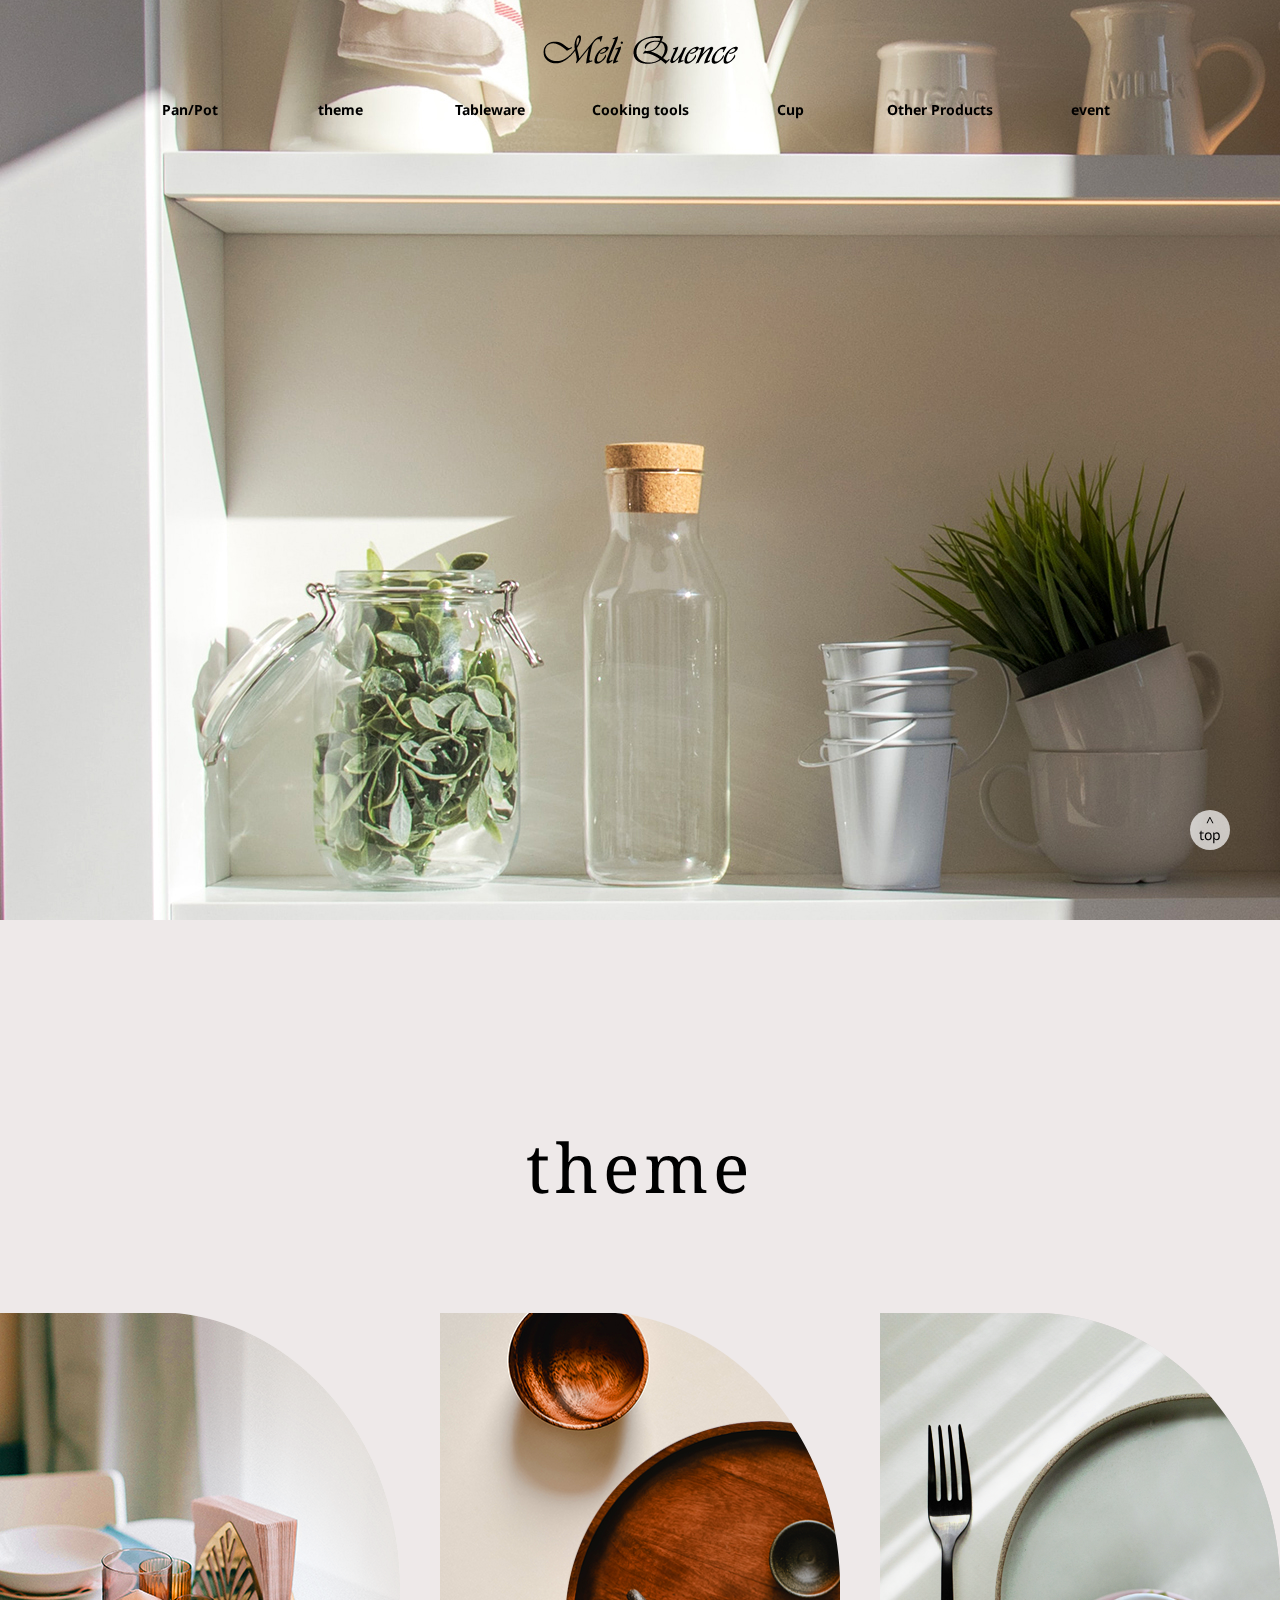
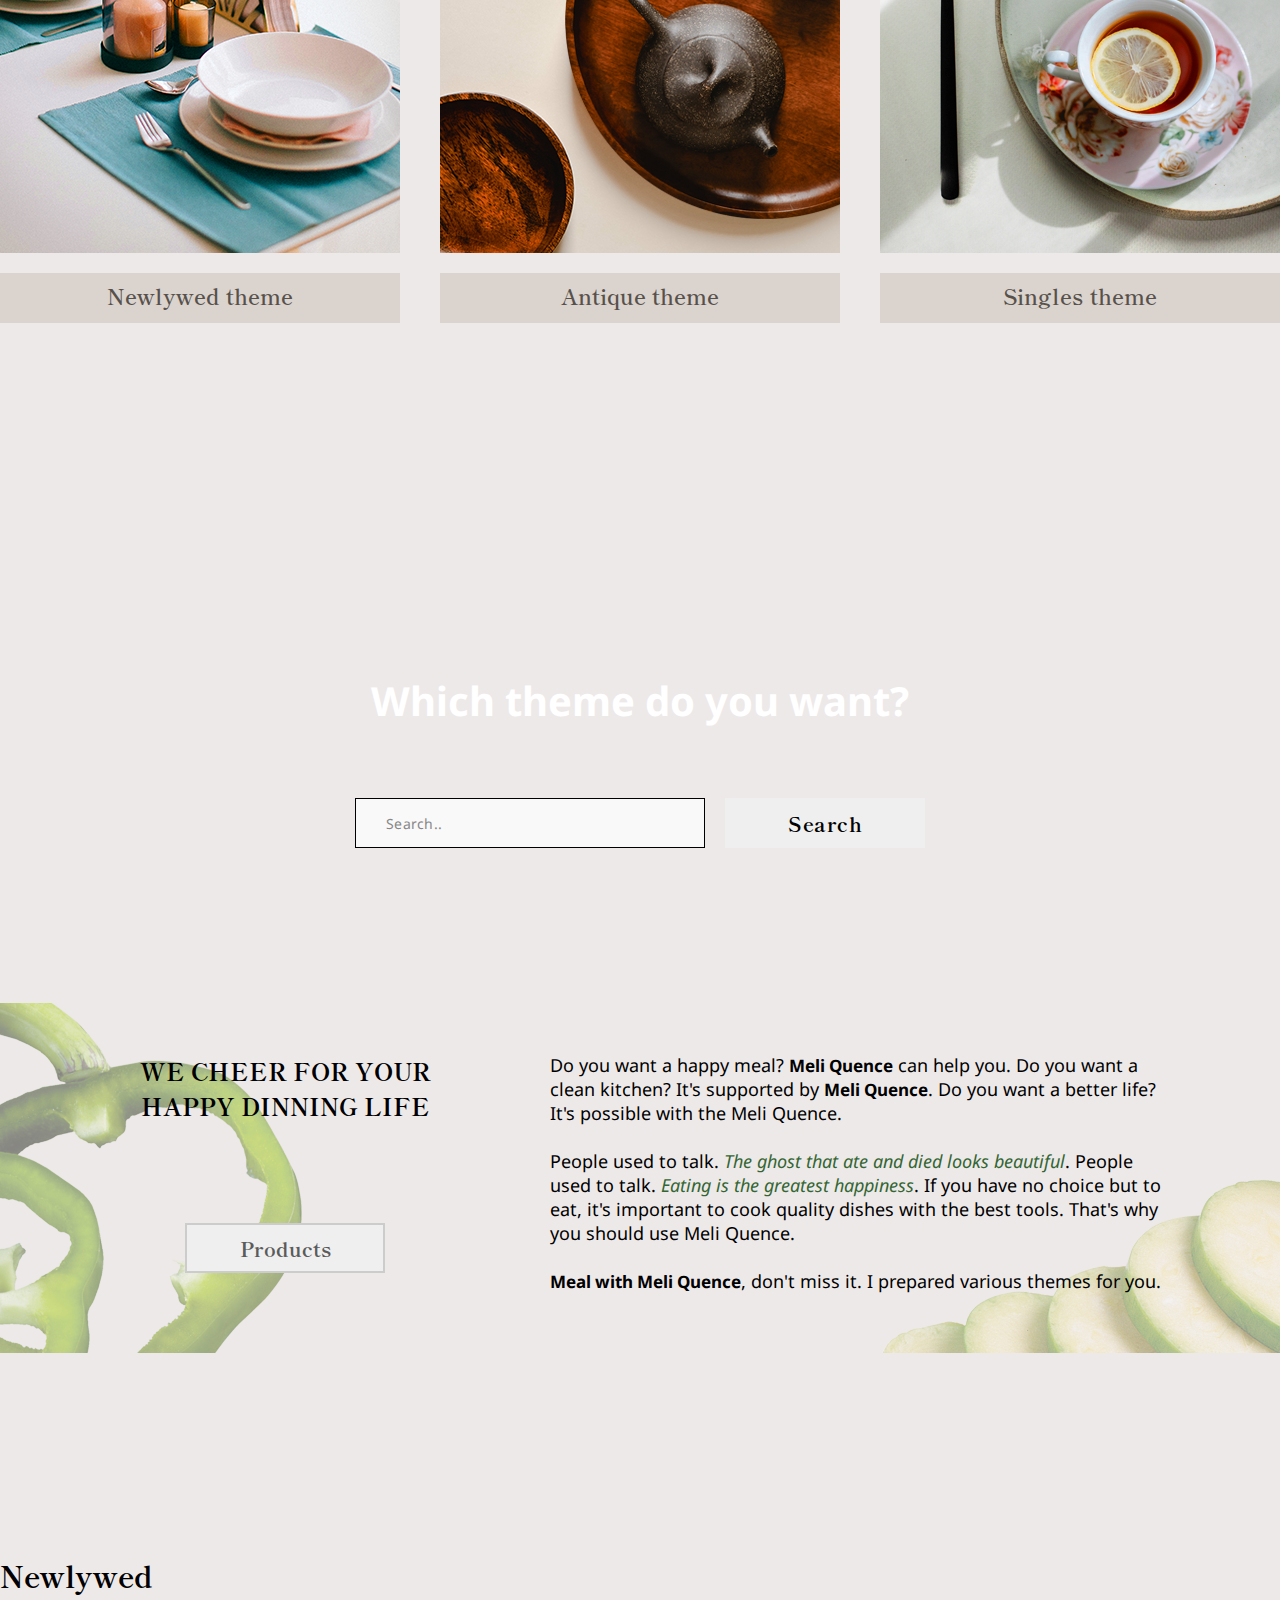
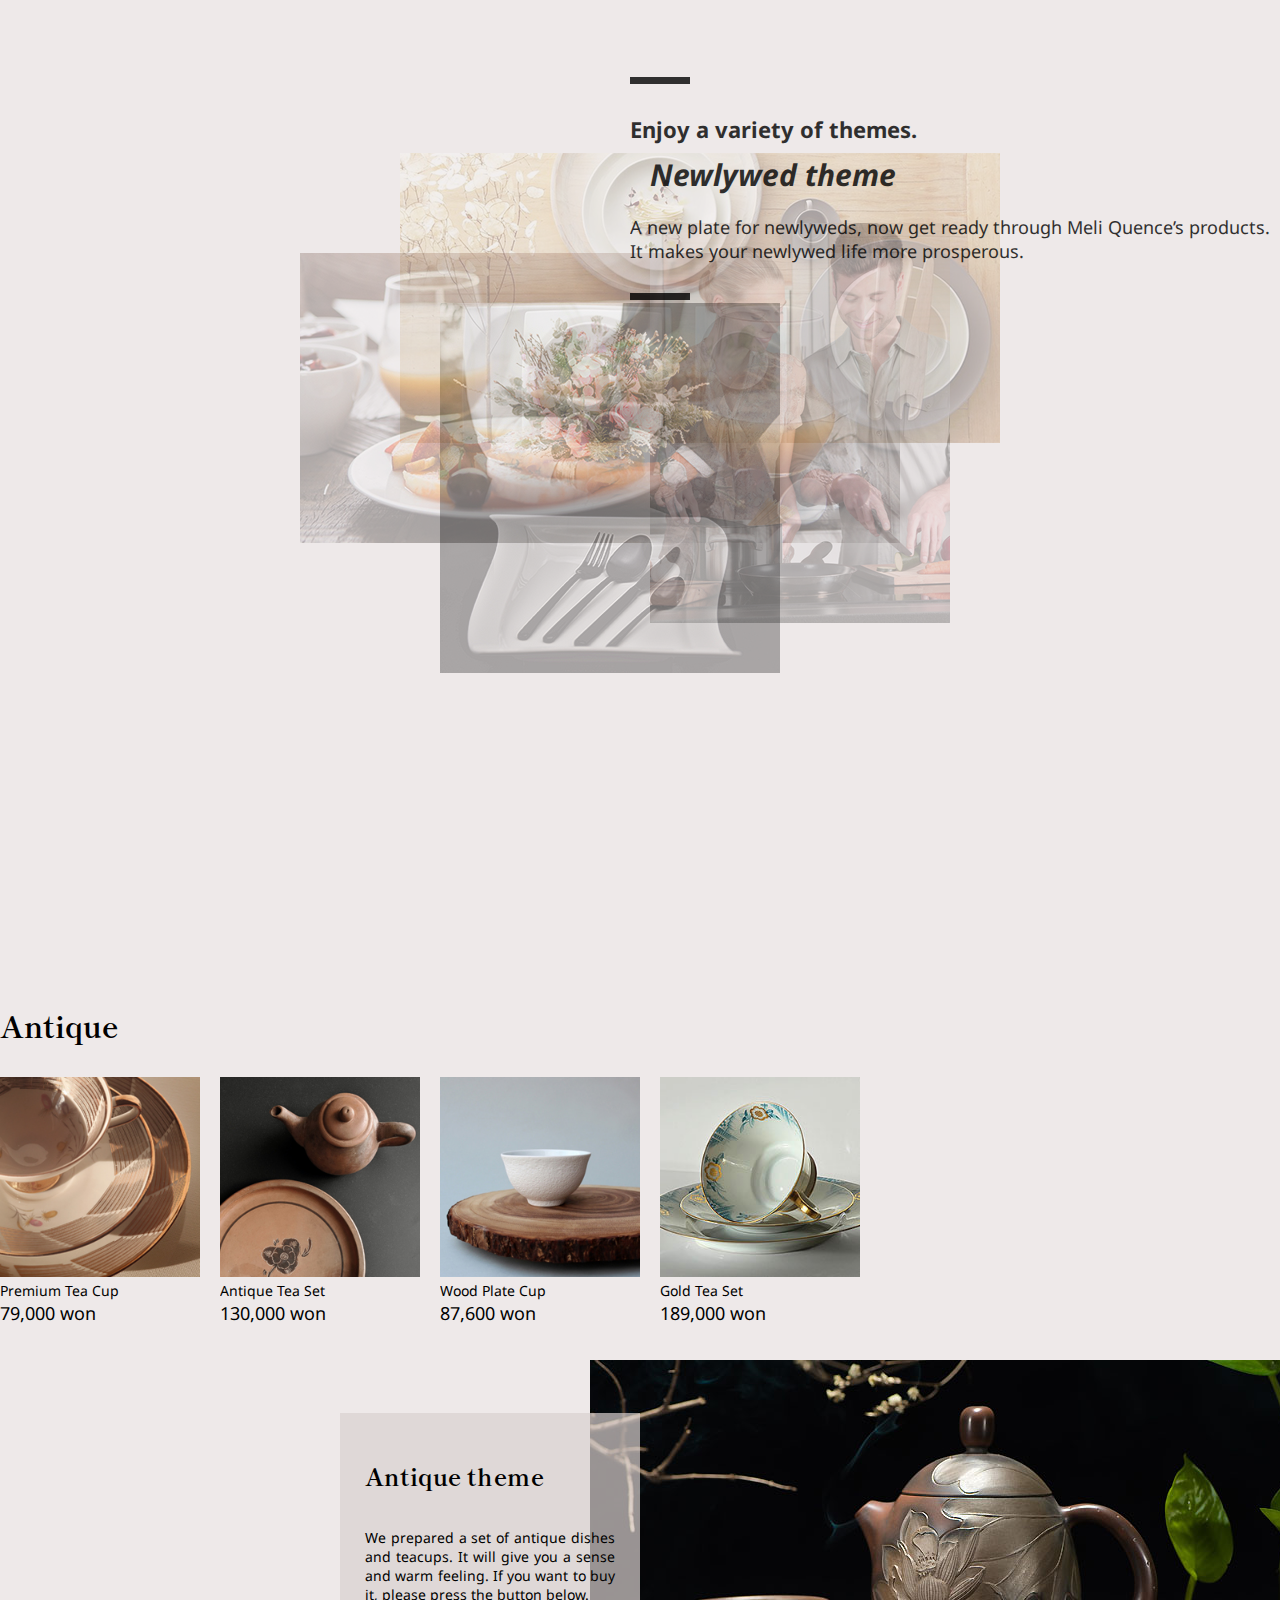
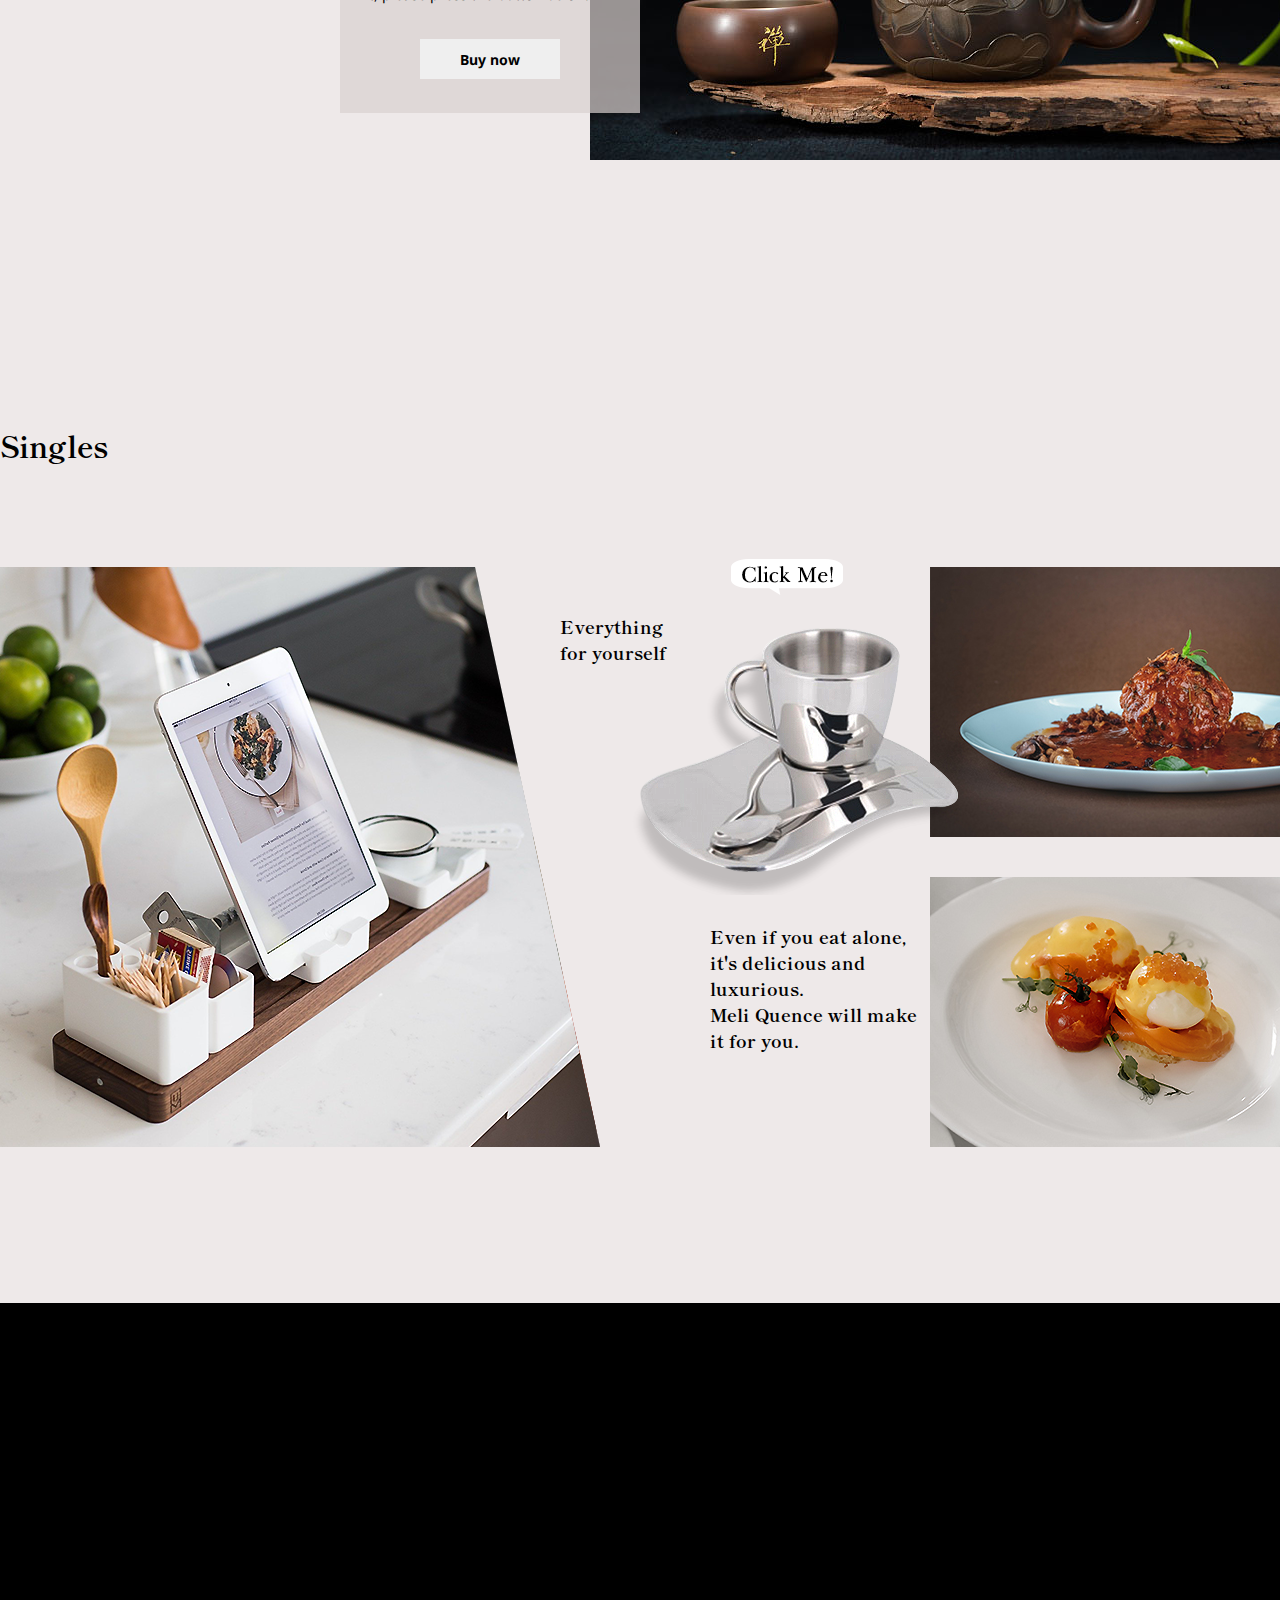
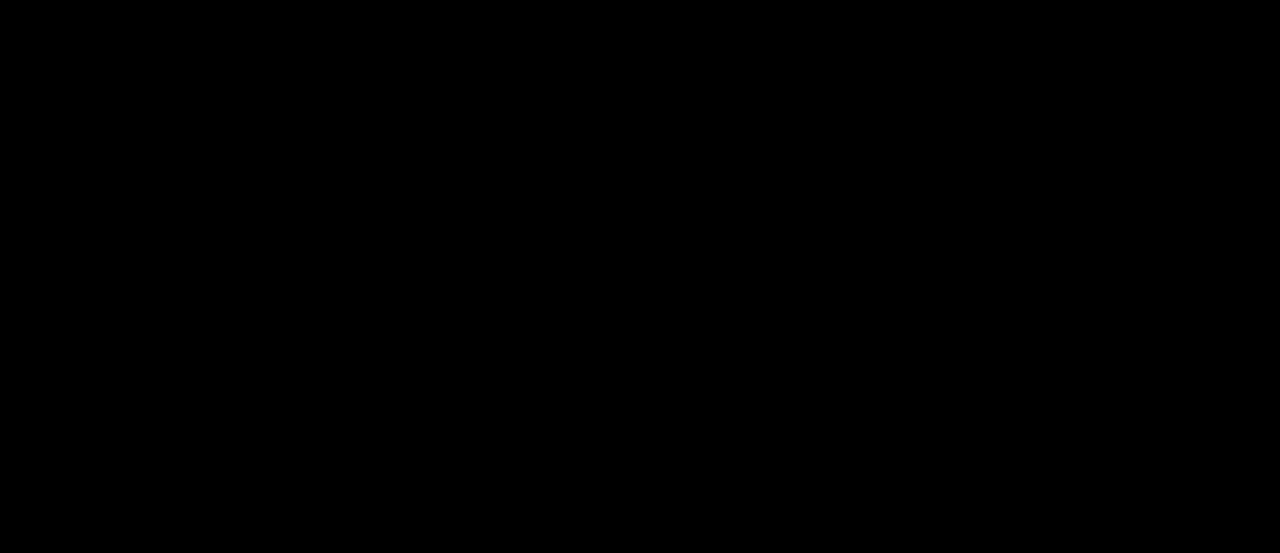
<file: project/meliquence/index.html>
<!DOCTYPE HTML>
<html lang="en">
<head>
	<title> Meli Quence </title>
	<meta charset="UTF-8">
	<!-- 파비콘 -->
	<link rel="shortcut icon" href="favicon/t_icon.ico">

	<!-- 폰트 / Noto Sans / font-family: 'Noto Sans', sans-serif; -->
	<link rel="preconnect" href="https://fonts.gstatic.com">
	<link href="https://fonts.googleapis.com/css2?family=Noto+Sans&display=swap" rel="stylesheet">

	<!-- 폰트 / Noto Serif / font-family: 'Noto Serif', serif; -->
	<link rel="preconnect" href="https://fonts.gstatic.com">
	<link href="https://fonts.googleapis.com/css2?family=Noto+Serif&display=swap" rel="stylesheet">

	<!-- 폰트 / Shippori Mincho / font-family: 'Shippori Mincho', serif; -->
	<link rel="preconnect" href="https://fonts.gstatic.com">
	<link href="https://fonts.googleapis.com/css2?family=Shippori+Mincho&display=swap" rel="stylesheet">

	<!-- 스크립트 -->
	<script type="text/javascript" src="https://code.jquery.com/jquery-3.5.1.min.js"></script>
	<script src="js/prefixfree.min.js"></script>
	<script src="js/common.js"></script>
	<script src="js/index.js"></script>

	<!-- 외부스타일 -->
	<link href="css/common.css" rel="stylesheet">
	<link href="css/index.css" rel="stylesheet">
</head>

<body>
	<div id="wrap">
		<header>
			<h1 class="logo">
				<a href="index.html"><img src="images/logo_black.png" class="logo_black" alt="Meli Quence"></a>
				<a href="index.html"><img src="images/logo_white.png" class="logo_white" alt="Meli Quence"></a>
			</h1>

			<div class="menubarwrap">
				<ul class="menubar">
					<li>
						<a href="panpot.html">Pan/Pot</a>
						<ul class="menu">
							<li><a href="#">Flying Pan</a></li>
							<li><a href="#">Pot</a></li>
						</ul>
					</li>

					<li><a href="#">theme</a>

						<ul class="menu">
							<li><a href="#">Newly Wed</a></li>
							<li><a href="#">Antique</a></li>
							<li><a href="#">Singles</a></li>
						</ul>

					</li>

					<li><a href="#">Tableware</a>

						<ul class="menu">
							<li><a href="#">Plate</a></li>
							<li><a href="#">Bowl</a></li>
							<li><a href="#">Cutlery</a></li>
						</ul>
					</li>

					<li><a href="#">Cooking tools</a>

						<ul class="menu">
							<li><a href="#">Choping board</a></li>
							<li><a href="#">Knife</a></li>
							<li><a href="#">Kitchen tools</a></li>

						</ul>
					</li>

					<li><a href="#">Cup</a>

						<ul class="menu">
							<li><a href="#">wine glass</a></li>
							<li><a href="#">glass cup</a></li>
							<li><a href="#">tea cup</a></li>
							<li><a href="#">mug cup</a></li>
						</ul>
					</li>

					<li><a href="#">Other Products</a>

						<ul class="menu">
							<li><a href="#">Machines</a></li>
							<li><a href="#">Cruet</a></li>
							<li><a href="#">Tool Box</a></li>
						</ul>
					</li>

					<li class="menu"><a href="#">event</a></li>
				</ul> <!-- .menubar 끝 -->
			</div> <!-- .menubarwrap 끝 -->
		</header>


		<div class="mainbanner">
			<img src="images/index_mainbanner.jpg" alt="">
		</div>

		<!----------------------------------------- 본문 ----------------------------------------->

		<h2>theme</h2>
		<section id="section1">
			<div class="inner">
				<ul class="themelist">
					<li>
						<div class="imgbox">
							<img src="images/index_img01.png" alt="">
							<img src="images/index_bgblack.png" alt="">
							<h3>Couple Plates</h3>
							<p>Have a ecstatic honeymoon<br>ecstaticwith this plate.</p>
							<div class="w_line"></div>
							<div class="h_line"></div>
						</div>
						<a class="imgtitle" href="#">Newlywed theme</a>
					</li>
					<li>
						<div class="imgbox">
							<img src="images/index_img02.png" alt="">
							<img src="images/index_bgblack.png" alt="">
							<h3>Antique Tea set</h3>
							<p>Try traveling to the past<br>through a tea set.</p>
							<div class="w_line"></div>
							<div class="h_line"></div>
						</div>
						<a class="imgtitle" href="#">Antique theme</a>
					</li>
					<li>
						<div class="imgbox">
							<img src="images/index_img03.png" alt="">
							<img src="images/index_bgblack.png" alt="">
							<h3>Single Sets</h3>
							<p>Enjoy a perfect meal alone.<br>You'll be happier.</p>
							<div class="w_line"></div>
							<div class="h_line"></div>
						</div>
						<a class="imgtitle" href="#">Singles theme</a>
					</li>
				</ul>
			</div> <!-- section1 inner 종료 -->
		</section> <!-- section1 종료 -->


		<section id="section2">
			<div class="inner">
				<div class="midbanner">
					<h3>Which theme do you want?</h3>
					<div>
						<input type="search" placeholder="Search..">
						<button>Search</button>
					</div>
				</div>
				<div class="patternbanner">
					<div class="textbox">
						<div class="buttonbox">
							<h3>WE CHEER FOR YOUR HAPPY DINNING LIFE</h3>
							<button>Products</button>
						</div>
						<p>
							Do you want a happy meal? <b>Meli Quence</b> can help you. Do you want a clean kitchen? It's
							supported by <b>Meli Quence</b>. Do you want a better life? It's possible with the Meli
							Quence. <br><br>
							People used to talk. <em>The ghost that ate and died looks beautiful</em>. People
							used to talk. <em>Eating is the greatest happiness</em>. If you have no choice but
							to eat, it's important to cook quality dishes with the best tools. That's why
							you should use Meli Quence. <br><br>
							<b>Meal with Meli Quence</b>, don't miss it. I prepared various themes for you.
						</p>
					</div>
				</div>
			</div> <!-- section2 inner 종료 -->
		</section> <!-- section2 종료 -->


		<section id="section3">
			<div class="inner">
				<h3>Newlywed</h3>
				<img src="images/index_img1.jpg" alt="">
				<img src="images/index_img2.jpg" alt="">
				<img src="images/index_img3.jpg" alt="">
				<img src="images/index_img4.jpg" alt="">
				<div class="textbox">
					<h3>
						Enjoy a variety of themes.
						<em>Newlywed theme</em>
					</h3>
					<p>
						A new plate for newlyweds, now get ready through Meli Quence’s products. It makes your newlywed
						life more prosperous.
					</p>
				</div>
			</div> <!-- section3 inner 종료 -->
		</section> <!-- section3 종료 -->


		<section id="section4">
			<div class="inner">
				<h3>Antique</h3>
				<ul class="imglist">
					<li>
						<div class="imgbox">
							<img src="images/index_img5.jpg" alt="">
							<em>show more</em>
						</div>
						<p><span>Premium Tea Cup</span><br>79,000 won</p>
					</li>

					<li>
						<div class="imgbox">
							<img src="images/index_img6.jpg" alt="">
							<em>show more</em>
						</div>
						<p><span>Antique Tea Set</span><br>130,000 won</p>
					</li>

					<li>
						<div class="imgbox">
							<img src="images/index_img7.jpg" alt="">
							<em>show more</em>
						</div>
							<p><span>Wood Plate Cup</span><br>87,600 won</p>
					</li>

					<li>
						<div class="imgbox">
							<img src="images/index_img8.jpg" alt="">
							<em>show more</em>
						</div>
						<p><span>Gold Tea Set</span><br>189,000 won</p>
					</li>
				</ul>

				<div class="textbox">
					<h3>Antique theme</h3>
					<p>We prepared a set of antique dishes and teacups. It will give you a sense and warm feeling. If
						you want to buy it, please press the button below.</p>
					<button>Buy now</button>
				</div>

				<div class="imgbanner">
					<img src="images/index_img9_1.jpg" alt="">
					<img src="images/index_img9_2.jpg" alt="">
					<img src="images/index_img9_3.jpg" alt="">
					<img src="images/index_img9_4.jpg" alt="">
					<img src="images/index_img9.jpg" alt="" class="on">
				</div>
			</div> <!-- section4 inner 종료 -->
		</section> <!-- section4 종료 -->


		<section id="section5">
			<div class="inner">
				<h3>Singles</h3>
				<div class="imgbox1">
					<img src="images/index_img04_1.png" alt="">
					<img src="images/index_img04_2.png" alt="">
					<img src="images/index_img04_3.png" alt="">
				</div>

				<div class="imgbox2">
					<img src="images/index_img10_1.jpg" alt="">
					<img src="images/index_img10_2.jpg" alt="">
					<img src="images/index_img10_3.jpg" alt="">
				</div>

				<div class="imgbox3">
					<img src="images/index_img11_1.jpg" alt="">
					<img src="images/index_img11_2.jpg" alt="">
					<img src="images/index_img11_3.jpg" alt="">
				</div>

				<img class="clickme" src="images/clickme.png" alt="">
				<div class="imgclick">
					<img src="images/index_img05_1.png" alt="">
					<img src="images/index_img05_2.png" alt="">
					<img src="images/index_img05_3.png" alt="">
				</div>
				<h4 class="txt1">Everything<br>for yourself</h4>
				<h4 class="txt2">Even if you eat alone, it's delicious and luxurious.<br> Meli Quence will make it for
					you.</h4>

			</div> <!-- section5 inner 종료 -->
		</section> <!-- #section5 종료 -->
	</div> <!-- #wrap 종료 -->

	<footer>
		<div id="footer_wrap">
			<div id="logo_box"><img src="images/logo_white.png" alt="Meli Quence"></div>
			<div id="footer_box">
				<ul>
					<li>ABOUT</li>
					<li>BAND STORY</li>
					<li>STORE</li>
				</ul>

				<ul>
					<li>CONTACT</li>
					<li>abcd @.co.kr</li>
					<li>Company introduction</li>
					<li>Phone number</li>
				</ul>

				<ul>
					<li>CUSTOMER</li>
					<li>Order check</li>
					<li>Delivery check</li>
					<li>Terms and conditions</li>
					<li>languaces</li>
				</ul>

				<ul>
					<li>FAQ</li>
					<li>Customer</li>
					<li>Service</li>
					<li>Question</li>
				</ul>
			</div> <!-- #list_box 종료 -->
		</div> <!-- footer_wrap 종료 -->
	</footer>

	<div class="top_scroll">^<br>top</div>
</body>

</html>
</file>
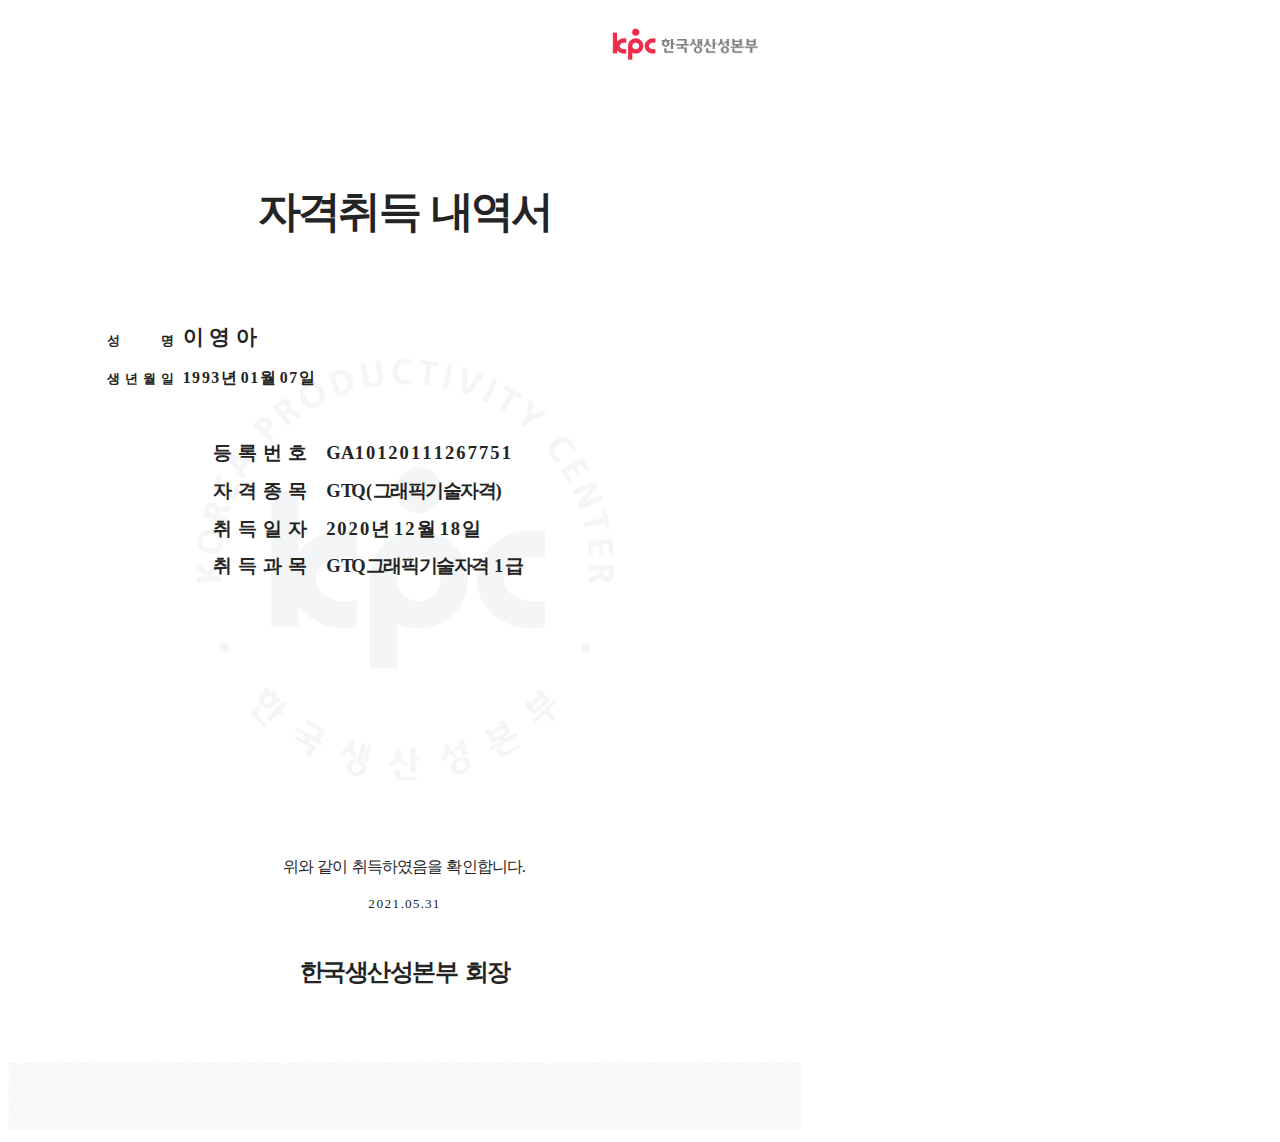
<file: project/qualification_gtq.html>
<!DOCTYPE html><html><head><meta http-equiv="Content-Type" content="text/html; charset=UTF-8"><meta http-equiv="X-UA-Compatible" content="IE=edge"></head><body><div><svg fill-opacity="1" xmlns:xlink="http://www.w3.org/1999/xlink" color-rendering="auto" color-interpolation="auto" text-rendering="auto" stroke="black" style="overflow:hidden" stroke-linecap="square" width="793" stroke-miterlimit="10" shape-rendering="auto" stroke-opacity="1" fill="black" stroke-dasharray="none" font-weight="normal" stroke-width="1" height="1122" xmlns="http://www.w3.org/2000/svg" font-family="'Dialog','Dialog'" font-style="normal" stroke-linejoin="miter" font-size="12px" stroke-dashoffset="0" image-rendering="auto"><!--Generated by the Batik Graphics2D SVG Generator--><defs id="genericDefs"/><g><g fill="white" stroke="white"><rect x="0" width="793" height="1122" y="0" stroke="none"/><image x="498" y="928" transform="scale(0.378,0.378)" width="1105" xlink:href="[data-uri]" height="1115" preserveAspectRatio="none" formatType="png"/><image x="0" y="2790" transform="scale(0.378,0.378)" width="2100" xlink:href="[data-uri]" height="180" preserveAspectRatio="none" formatType="png"/><image x="1600" y="54" transform="scale(0.378,0.378)" width="383" xlink:href="[data-uri]" height="83" preserveAspectRatio="none" formatType="png"/></g><g fill="rgb(36,36,36)" font-size="113px" font-weight="bold" font-family="'NanumGothic','나눔고딕'" transform="scale(0.378,0.378)" stroke="rgb(36,36,36)"><text x="662" xml:space="preserve" y="578" stroke="none">자</text><text x="768" xml:space="preserve" y="578" stroke="none">격</text><text x="874" xml:space="preserve" y="578" stroke="none">취</text><text x="981" xml:space="preserve" y="578" stroke="none">득</text><text x="1087" xml:space="preserve" y="578" stroke="none"> </text><text x="1118" xml:space="preserve" y="578" stroke="none">내</text><text x="1225" xml:space="preserve" y="578" stroke="none">역</text><text x="1331" xml:space="preserve" y="578" stroke="none">서</text><text x="542" xml:space="preserve" font-size="49px" y="1293" stroke="none">자</text><text x="608" xml:space="preserve" font-size="49px" y="1293" stroke="none">격</text><text x="675" xml:space="preserve" font-size="49px" y="1293" stroke="none">종</text><text x="741" xml:space="preserve" font-size="49px" y="1293" stroke="none">목</text><text x="542" xml:space="preserve" font-size="49px" y="1393" stroke="none">취</text><text x="608" xml:space="preserve" font-size="49px" y="1393" stroke="none">득</text><text x="675" xml:space="preserve" font-size="49px" y="1393" stroke="none">일</text><text x="741" xml:space="preserve" font-size="49px" y="1393" stroke="none">자</text><text x="542" xml:space="preserve" font-size="49px" y="1493" stroke="none">취</text><text x="608" xml:space="preserve" font-size="49px" y="1493" stroke="none">득</text><text x="675" xml:space="preserve" font-size="49px" y="1493" stroke="none">과</text><text x="741" xml:space="preserve" font-size="49px" y="1493" stroke="none">목</text><text x="842" xml:space="preserve" font-size="49px" y="1293" stroke="none">G</text><text x="881" xml:space="preserve" font-size="49px" y="1293" stroke="none">T</text><text x="908" xml:space="preserve" font-size="49px" y="1293" stroke="none">Q</text><text x="947" xml:space="preserve" font-size="49px" y="1293" stroke="none">(</text><text x="965" xml:space="preserve" font-size="49px" y="1293" stroke="none">그</text><text x="1011" xml:space="preserve" font-size="49px" y="1293" stroke="none">래</text><text x="1057" xml:space="preserve" font-size="49px" y="1293" stroke="none">픽</text><text x="1104" xml:space="preserve" font-size="49px" y="1293" stroke="none">기</text><text x="1150" xml:space="preserve" font-size="49px" y="1293" stroke="none">술</text><text x="1197" xml:space="preserve" font-size="49px" y="1293" stroke="none">자</text><text x="1243" xml:space="preserve" font-size="49px" y="1293" stroke="none">격</text><text x="1290" xml:space="preserve" font-size="49px" y="1293" stroke="none">)</text><text x="842" xml:space="preserve" font-size="49px" y="1393" stroke="none">2</text><text x="871" xml:space="preserve" font-size="49px" y="1393" stroke="none">0</text><text x="901" xml:space="preserve" font-size="49px" y="1393" stroke="none">2</text><text x="931" xml:space="preserve" font-size="49px" y="1393" stroke="none">0</text><text x="961" xml:space="preserve" font-size="49px" y="1393" stroke="none">년</text><text x="1008" xml:space="preserve" font-size="49px" y="1393" stroke="none"> </text><text x="1021" xml:space="preserve" font-size="49px" y="1393" stroke="none">1</text><text x="1051" xml:space="preserve" font-size="49px" y="1393" stroke="none">2</text><text x="1081" xml:space="preserve" font-size="49px" y="1393" stroke="none">월</text><text x="1128" xml:space="preserve" font-size="49px" y="1393" stroke="none"> </text><text x="1142" xml:space="preserve" font-size="49px" y="1393" stroke="none">1</text><text x="1171" xml:space="preserve" font-size="49px" y="1393" stroke="none">8</text><text x="1201" xml:space="preserve" font-size="49px" y="1393" stroke="none">일</text><text x="842" xml:space="preserve" font-size="49px" y="1493" stroke="none">G</text><text x="881" xml:space="preserve" font-size="49px" y="1493" stroke="none">T</text><text x="908" xml:space="preserve" font-size="49px" y="1493" stroke="none">Q</text><text x="947" xml:space="preserve" font-size="49px" y="1493" stroke="none">그</text><text x="993" xml:space="preserve" font-size="49px" y="1493" stroke="none">래</text><text x="1040" xml:space="preserve" font-size="49px" y="1493" stroke="none">픽</text><text x="1086" xml:space="preserve" font-size="49px" y="1493" stroke="none">기</text><text x="1132" xml:space="preserve" font-size="49px" y="1493" stroke="none">술</text><text x="1179" xml:space="preserve" font-size="49px" y="1493" stroke="none">자</text><text x="1225" xml:space="preserve" font-size="49px" y="1493" stroke="none">격</text><text x="1272" xml:space="preserve" font-size="49px" y="1493" stroke="none"> </text><text x="1286" xml:space="preserve" font-size="49px" y="1493" stroke="none">1</text><text x="1315" xml:space="preserve" font-size="49px" y="1493" stroke="none">급</text><text x="262" xml:space="preserve" font-size="35px" y="892" stroke="none">성</text><text x="404" xml:space="preserve" font-size="35px" y="892" stroke="none">명</text><text x="262" xml:space="preserve" font-size="35px" y="992" stroke="none">생</text><text x="309" xml:space="preserve" font-size="35px" y="992" stroke="none">년</text><text x="357" xml:space="preserve" font-size="35px" y="992" stroke="none">월</text><text x="404" xml:space="preserve" font-size="35px" y="992" stroke="none">일</text><text x="462" xml:space="preserve" font-size="56px" y="889" stroke="none">이</text><text x="532" xml:space="preserve" font-size="56px" y="889" stroke="none">영</text><text x="603" xml:space="preserve" font-size="56px" y="889" stroke="none">아</text><text x="462" xml:space="preserve" font-size="42px" y="991" stroke="none">1</text><text x="487" xml:space="preserve" font-size="42px" y="991" stroke="none">9</text><text x="513" xml:space="preserve" font-size="42px" y="991" stroke="none">9</text><text x="538" xml:space="preserve" font-size="42px" y="991" stroke="none">3</text><text x="564" xml:space="preserve" font-size="42px" y="991" stroke="none">년</text><text x="604" xml:space="preserve" font-size="42px" y="991" stroke="none"> </text><text x="616" xml:space="preserve" font-size="42px" y="991" stroke="none">0</text><text x="641" xml:space="preserve" font-size="42px" y="991" stroke="none">1</text><text x="667" xml:space="preserve" font-size="42px" y="991" stroke="none">월</text><text x="707" xml:space="preserve" font-size="42px" y="991" stroke="none"> </text><text x="719" xml:space="preserve" font-size="42px" y="991" stroke="none">0</text><text x="744" xml:space="preserve" font-size="42px" y="991" stroke="none">7</text><text x="770" xml:space="preserve" font-size="42px" y="991" stroke="none">일</text><text x="842" xml:space="preserve" font-size="49px" y="1194" stroke="none">G</text><text x="881" xml:space="preserve" font-size="49px" y="1194" stroke="none">A</text><text x="917" xml:space="preserve" font-size="49px" y="1194" stroke="none">1</text><text x="947" xml:space="preserve" font-size="49px" y="1194" stroke="none">0</text><text x="977" xml:space="preserve" font-size="49px" y="1194" stroke="none">1</text><text x="1006" xml:space="preserve" font-size="49px" y="1194" stroke="none">2</text><text x="1036" xml:space="preserve" font-size="49px" y="1194" stroke="none">0</text><text x="1066" xml:space="preserve" font-size="49px" y="1194" stroke="none">1</text><text x="1096" xml:space="preserve" font-size="49px" y="1194" stroke="none">1</text><text x="1126" xml:space="preserve" font-size="49px" y="1194" stroke="none">1</text><text x="1156" xml:space="preserve" font-size="49px" y="1194" stroke="none">2</text><text x="1186" xml:space="preserve" font-size="49px" y="1194" stroke="none">6</text><text x="1216" xml:space="preserve" font-size="49px" y="1194" stroke="none">7</text><text x="1246" xml:space="preserve" font-size="49px" y="1194" stroke="none">7</text><text x="1276" xml:space="preserve" font-size="49px" y="1194" stroke="none">5</text><text x="1306" xml:space="preserve" font-size="49px" y="1194" stroke="none">1</text><text x="542" xml:space="preserve" font-size="49px" y="1194" stroke="none">등</text><text x="591" xml:space="preserve" font-size="49px" y="1194" stroke="none"> </text><text x="608" xml:space="preserve" font-size="49px" y="1194" stroke="none">록</text><text x="658" xml:space="preserve" font-size="49px" y="1194" stroke="none"> </text><text x="675" xml:space="preserve" font-size="49px" y="1194" stroke="none">번</text><text x="724" xml:space="preserve" font-size="49px" y="1194" stroke="none"> </text><text x="741" xml:space="preserve" font-size="49px" y="1194" stroke="none">호</text><text x="727" xml:space="preserve" font-size="42px" y="2287" font-weight="normal" stroke="none">위</text><text x="767" xml:space="preserve" font-size="42px" y="2287" font-weight="normal" stroke="none">와</text><text x="806" xml:space="preserve" font-size="42px" y="2287" font-weight="normal" stroke="none"> </text><text x="818" xml:space="preserve" font-size="42px" y="2287" font-weight="normal" stroke="none">같</text><text x="858" xml:space="preserve" font-size="42px" y="2287" font-weight="normal" stroke="none">이</text><text x="898" xml:space="preserve" font-size="42px" y="2287" font-weight="normal" stroke="none"> </text><text x="910" xml:space="preserve" font-size="42px" y="2287" font-weight="normal" stroke="none">취</text><text x="950" xml:space="preserve" font-size="42px" y="2287" font-weight="normal" stroke="none">득</text><text x="989" xml:space="preserve" font-size="42px" y="2287" font-weight="normal" stroke="none">하</text><text x="1029" xml:space="preserve" font-size="42px" y="2287" font-weight="normal" stroke="none">였</text><text x="1069" xml:space="preserve" font-size="42px" y="2287" font-weight="normal" stroke="none">음</text><text x="1109" xml:space="preserve" font-size="42px" y="2287" font-weight="normal" stroke="none">을</text><text x="1149" xml:space="preserve" font-size="42px" y="2287" font-weight="normal" stroke="none"> </text><text x="1160" xml:space="preserve" font-size="42px" y="2287" font-weight="normal" stroke="none">확</text><text x="1200" xml:space="preserve" font-size="42px" y="2287" font-weight="normal" stroke="none">인</text><text x="1240" xml:space="preserve" font-size="42px" y="2287" font-weight="normal" stroke="none">합</text><text x="1280" xml:space="preserve" font-size="42px" y="2287" font-weight="normal" stroke="none">니</text><text x="1320" xml:space="preserve" font-size="42px" y="2287" font-weight="normal" stroke="none">다</text><text x="1359" xml:space="preserve" font-size="42px" y="2287" font-weight="normal" stroke="none">.</text><text x="772" xml:space="preserve" font-size="64px" y="2572" stroke="none">한</text><text x="832" xml:space="preserve" font-size="64px" y="2572" stroke="none">국</text><text x="891" xml:space="preserve" font-size="64px" y="2572" stroke="none">생</text><text x="951" xml:space="preserve" font-size="64px" y="2572" stroke="none">산</text><text x="1011" xml:space="preserve" font-size="64px" y="2572" stroke="none">성</text><text x="1070" xml:space="preserve" font-size="64px" y="2572" stroke="none">본</text><text x="1130" xml:space="preserve" font-size="64px" y="2572" stroke="none">부</text><text x="1190" xml:space="preserve" font-size="64px" y="2572" stroke="none"> </text><text x="1208" xml:space="preserve" font-size="64px" y="2572" stroke="none">회</text><text x="1267" xml:space="preserve" font-size="64px" y="2572" stroke="none">장</text><text x="953" xml:space="preserve" font-size="35px" y="2380" font-weight="normal" stroke="none">2</text><text x="975" xml:space="preserve" font-size="35px" y="2380" font-weight="normal" stroke="none">0</text><text x="996" xml:space="preserve" font-size="35px" y="2380" font-weight="normal" stroke="none">2</text><text x="1017" xml:space="preserve" font-size="35px" y="2380" font-weight="normal" stroke="none">1</text><text x="1039" xml:space="preserve" font-size="35px" y="2380" font-weight="normal" stroke="none">.</text><text x="1050" xml:space="preserve" font-size="35px" y="2380" font-weight="normal" stroke="none">0</text><text x="1071" xml:space="preserve" font-size="35px" y="2380" font-weight="normal" stroke="none">5</text><text x="1092" xml:space="preserve" font-size="35px" y="2380" font-weight="normal" stroke="none">.</text><text x="1103" xml:space="preserve" font-size="35px" y="2380" font-weight="normal" stroke="none">3</text><text x="1124" xml:space="preserve" font-size="35px" y="2380" font-weight="normal" stroke="none">1</text></g></g></svg></div></body></html>
</file>
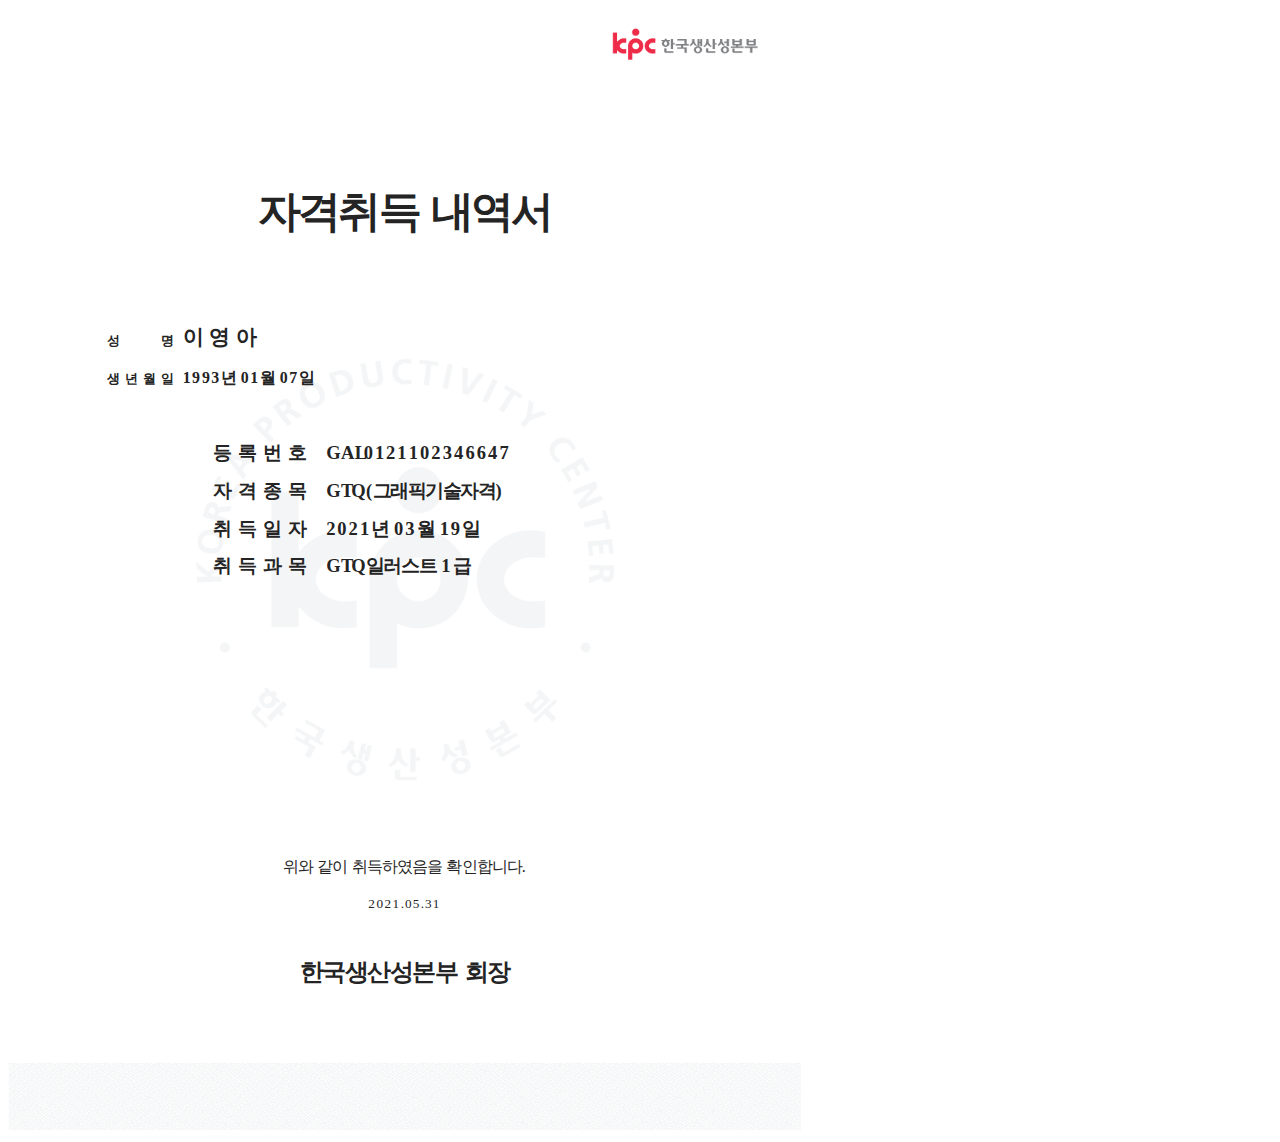
<file: project/qualification_gtqi.html>
<!DOCTYPE html><html><head><meta http-equiv="Content-Type" content="text/html; charset=UTF-8"><meta http-equiv="X-UA-Compatible" content="IE=edge"></head><body><div><svg fill-opacity="1" xmlns:xlink="http://www.w3.org/1999/xlink" color-rendering="auto" color-interpolation="auto" text-rendering="auto" stroke="black" style="overflow:hidden" stroke-linecap="square" width="793" stroke-miterlimit="10" shape-rendering="auto" stroke-opacity="1" fill="black" stroke-dasharray="none" font-weight="normal" stroke-width="1" height="1122" xmlns="http://www.w3.org/2000/svg" font-family="'Dialog','Dialog'" font-style="normal" stroke-linejoin="miter" font-size="12px" stroke-dashoffset="0" image-rendering="auto"><!--Generated by the Batik Graphics2D SVG Generator--><defs id="genericDefs"/><g><g fill="white" stroke="white"><rect x="0" width="793" height="1122" y="0" stroke="none"/><image x="498" y="928" transform="scale(0.378,0.378)" width="1105" xlink:href="[data-uri]" height="1115" preserveAspectRatio="none" formatType="png"/><image x="0" y="2790" transform="scale(0.378,0.378)" width="2100" xlink:href="[data-uri]" height="180" preserveAspectRatio="none" formatType="png"/><image x="1600" y="54" transform="scale(0.378,0.378)" width="383" xlink:href="[data-uri]" height="83" preserveAspectRatio="none" formatType="png"/></g><g fill="rgb(36,36,36)" font-size="113px" font-weight="bold" font-family="'NanumGothic','나눔고딕'" transform="scale(0.378,0.378)" stroke="rgb(36,36,36)"><text x="662" xml:space="preserve" y="578" stroke="none">자</text><text x="768" xml:space="preserve" y="578" stroke="none">격</text><text x="874" xml:space="preserve" y="578" stroke="none">취</text><text x="981" xml:space="preserve" y="578" stroke="none">득</text><text x="1087" xml:space="preserve" y="578" stroke="none"> </text><text x="1118" xml:space="preserve" y="578" stroke="none">내</text><text x="1225" xml:space="preserve" y="578" stroke="none">역</text><text x="1331" xml:space="preserve" y="578" stroke="none">서</text><text x="542" xml:space="preserve" font-size="49px" y="1293" stroke="none">자</text><text x="608" xml:space="preserve" font-size="49px" y="1293" stroke="none">격</text><text x="675" xml:space="preserve" font-size="49px" y="1293" stroke="none">종</text><text x="741" xml:space="preserve" font-size="49px" y="1293" stroke="none">목</text><text x="542" xml:space="preserve" font-size="49px" y="1393" stroke="none">취</text><text x="608" xml:space="preserve" font-size="49px" y="1393" stroke="none">득</text><text x="675" xml:space="preserve" font-size="49px" y="1393" stroke="none">일</text><text x="741" xml:space="preserve" font-size="49px" y="1393" stroke="none">자</text><text x="542" xml:space="preserve" font-size="49px" y="1493" stroke="none">취</text><text x="608" xml:space="preserve" font-size="49px" y="1493" stroke="none">득</text><text x="675" xml:space="preserve" font-size="49px" y="1493" stroke="none">과</text><text x="741" xml:space="preserve" font-size="49px" y="1493" stroke="none">목</text><text x="842" xml:space="preserve" font-size="49px" y="1293" stroke="none">G</text><text x="881" xml:space="preserve" font-size="49px" y="1293" stroke="none">T</text><text x="908" xml:space="preserve" font-size="49px" y="1293" stroke="none">Q</text><text x="947" xml:space="preserve" font-size="49px" y="1293" stroke="none">(</text><text x="965" xml:space="preserve" font-size="49px" y="1293" stroke="none">그</text><text x="1011" xml:space="preserve" font-size="49px" y="1293" stroke="none">래</text><text x="1057" xml:space="preserve" font-size="49px" y="1293" stroke="none">픽</text><text x="1104" xml:space="preserve" font-size="49px" y="1293" stroke="none">기</text><text x="1150" xml:space="preserve" font-size="49px" y="1293" stroke="none">술</text><text x="1197" xml:space="preserve" font-size="49px" y="1293" stroke="none">자</text><text x="1243" xml:space="preserve" font-size="49px" y="1293" stroke="none">격</text><text x="1290" xml:space="preserve" font-size="49px" y="1293" stroke="none">)</text><text x="842" xml:space="preserve" font-size="49px" y="1393" stroke="none">2</text><text x="871" xml:space="preserve" font-size="49px" y="1393" stroke="none">0</text><text x="901" xml:space="preserve" font-size="49px" y="1393" stroke="none">2</text><text x="931" xml:space="preserve" font-size="49px" y="1393" stroke="none">1</text><text x="961" xml:space="preserve" font-size="49px" y="1393" stroke="none">년</text><text x="1008" xml:space="preserve" font-size="49px" y="1393" stroke="none"> </text><text x="1021" xml:space="preserve" font-size="49px" y="1393" stroke="none">0</text><text x="1051" xml:space="preserve" font-size="49px" y="1393" stroke="none">3</text><text x="1081" xml:space="preserve" font-size="49px" y="1393" stroke="none">월</text><text x="1128" xml:space="preserve" font-size="49px" y="1393" stroke="none"> </text><text x="1142" xml:space="preserve" font-size="49px" y="1393" stroke="none">1</text><text x="1171" xml:space="preserve" font-size="49px" y="1393" stroke="none">9</text><text x="1201" xml:space="preserve" font-size="49px" y="1393" stroke="none">일</text><text x="842" xml:space="preserve" font-size="49px" y="1493" stroke="none">G</text><text x="881" xml:space="preserve" font-size="49px" y="1493" stroke="none">T</text><text x="908" xml:space="preserve" font-size="49px" y="1493" stroke="none">Q</text><text x="947" xml:space="preserve" font-size="49px" y="1493" stroke="none">일</text><text x="993" xml:space="preserve" font-size="49px" y="1493" stroke="none">러</text><text x="1040" xml:space="preserve" font-size="49px" y="1493" stroke="none">스</text><text x="1086" xml:space="preserve" font-size="49px" y="1493" stroke="none">트</text><text x="1132" xml:space="preserve" font-size="49px" y="1493" stroke="none"> </text><text x="1146" xml:space="preserve" font-size="49px" y="1493" stroke="none">1</text><text x="1176" xml:space="preserve" font-size="49px" y="1493" stroke="none">급</text><text x="262" xml:space="preserve" font-size="35px" y="892" stroke="none">성</text><text x="404" xml:space="preserve" font-size="35px" y="892" stroke="none">명</text><text x="262" xml:space="preserve" font-size="35px" y="992" stroke="none">생</text><text x="309" xml:space="preserve" font-size="35px" y="992" stroke="none">년</text><text x="357" xml:space="preserve" font-size="35px" y="992" stroke="none">월</text><text x="404" xml:space="preserve" font-size="35px" y="992" stroke="none">일</text><text x="462" xml:space="preserve" font-size="56px" y="889" stroke="none">이</text><text x="532" xml:space="preserve" font-size="56px" y="889" stroke="none">영</text><text x="603" xml:space="preserve" font-size="56px" y="889" stroke="none">아</text><text x="462" xml:space="preserve" font-size="42px" y="991" stroke="none">1</text><text x="487" xml:space="preserve" font-size="42px" y="991" stroke="none">9</text><text x="513" xml:space="preserve" font-size="42px" y="991" stroke="none">9</text><text x="538" xml:space="preserve" font-size="42px" y="991" stroke="none">3</text><text x="564" xml:space="preserve" font-size="42px" y="991" stroke="none">년</text><text x="604" xml:space="preserve" font-size="42px" y="991" stroke="none"> </text><text x="616" xml:space="preserve" font-size="42px" y="991" stroke="none">0</text><text x="641" xml:space="preserve" font-size="42px" y="991" stroke="none">1</text><text x="667" xml:space="preserve" font-size="42px" y="991" stroke="none">월</text><text x="707" xml:space="preserve" font-size="42px" y="991" stroke="none"> </text><text x="719" xml:space="preserve" font-size="42px" y="991" stroke="none">0</text><text x="744" xml:space="preserve" font-size="42px" y="991" stroke="none">7</text><text x="770" xml:space="preserve" font-size="42px" y="991" stroke="none">일</text><text x="842" xml:space="preserve" font-size="49px" y="1194" stroke="none">G</text><text x="881" xml:space="preserve" font-size="49px" y="1194" stroke="none">A</text><text x="917" xml:space="preserve" font-size="49px" y="1194" stroke="none">L</text><text x="941" xml:space="preserve" font-size="49px" y="1194" stroke="none">0</text><text x="971" xml:space="preserve" font-size="49px" y="1194" stroke="none">1</text><text x="1000" xml:space="preserve" font-size="49px" y="1194" stroke="none">2</text><text x="1030" xml:space="preserve" font-size="49px" y="1194" stroke="none">1</text><text x="1060" xml:space="preserve" font-size="49px" y="1194" stroke="none">1</text><text x="1090" xml:space="preserve" font-size="49px" y="1194" stroke="none">0</text><text x="1120" xml:space="preserve" font-size="49px" y="1194" stroke="none">2</text><text x="1150" xml:space="preserve" font-size="49px" y="1194" stroke="none">3</text><text x="1180" xml:space="preserve" font-size="49px" y="1194" stroke="none">4</text><text x="1210" xml:space="preserve" font-size="49px" y="1194" stroke="none">6</text><text x="1240" xml:space="preserve" font-size="49px" y="1194" stroke="none">6</text><text x="1270" xml:space="preserve" font-size="49px" y="1194" stroke="none">4</text><text x="1300" xml:space="preserve" font-size="49px" y="1194" stroke="none">7</text><text x="542" xml:space="preserve" font-size="49px" y="1194" stroke="none">등</text><text x="591" xml:space="preserve" font-size="49px" y="1194" stroke="none"> </text><text x="608" xml:space="preserve" font-size="49px" y="1194" stroke="none">록</text><text x="658" xml:space="preserve" font-size="49px" y="1194" stroke="none"> </text><text x="675" xml:space="preserve" font-size="49px" y="1194" stroke="none">번</text><text x="724" xml:space="preserve" font-size="49px" y="1194" stroke="none"> </text><text x="741" xml:space="preserve" font-size="49px" y="1194" stroke="none">호</text><text x="727" xml:space="preserve" font-size="42px" y="2287" font-weight="normal" stroke="none">위</text><text x="767" xml:space="preserve" font-size="42px" y="2287" font-weight="normal" stroke="none">와</text><text x="806" xml:space="preserve" font-size="42px" y="2287" font-weight="normal" stroke="none"> </text><text x="818" xml:space="preserve" font-size="42px" y="2287" font-weight="normal" stroke="none">같</text><text x="858" xml:space="preserve" font-size="42px" y="2287" font-weight="normal" stroke="none">이</text><text x="898" xml:space="preserve" font-size="42px" y="2287" font-weight="normal" stroke="none"> </text><text x="910" xml:space="preserve" font-size="42px" y="2287" font-weight="normal" stroke="none">취</text><text x="950" xml:space="preserve" font-size="42px" y="2287" font-weight="normal" stroke="none">득</text><text x="989" xml:space="preserve" font-size="42px" y="2287" font-weight="normal" stroke="none">하</text><text x="1029" xml:space="preserve" font-size="42px" y="2287" font-weight="normal" stroke="none">였</text><text x="1069" xml:space="preserve" font-size="42px" y="2287" font-weight="normal" stroke="none">음</text><text x="1109" xml:space="preserve" font-size="42px" y="2287" font-weight="normal" stroke="none">을</text><text x="1149" xml:space="preserve" font-size="42px" y="2287" font-weight="normal" stroke="none"> </text><text x="1160" xml:space="preserve" font-size="42px" y="2287" font-weight="normal" stroke="none">확</text><text x="1200" xml:space="preserve" font-size="42px" y="2287" font-weight="normal" stroke="none">인</text><text x="1240" xml:space="preserve" font-size="42px" y="2287" font-weight="normal" stroke="none">합</text><text x="1280" xml:space="preserve" font-size="42px" y="2287" font-weight="normal" stroke="none">니</text><text x="1320" xml:space="preserve" font-size="42px" y="2287" font-weight="normal" stroke="none">다</text><text x="1359" xml:space="preserve" font-size="42px" y="2287" font-weight="normal" stroke="none">.</text><text x="772" xml:space="preserve" font-size="64px" y="2572" stroke="none">한</text><text x="832" xml:space="preserve" font-size="64px" y="2572" stroke="none">국</text><text x="891" xml:space="preserve" font-size="64px" y="2572" stroke="none">생</text><text x="951" xml:space="preserve" font-size="64px" y="2572" stroke="none">산</text><text x="1011" xml:space="preserve" font-size="64px" y="2572" stroke="none">성</text><text x="1070" xml:space="preserve" font-size="64px" y="2572" stroke="none">본</text><text x="1130" xml:space="preserve" font-size="64px" y="2572" stroke="none">부</text><text x="1190" xml:space="preserve" font-size="64px" y="2572" stroke="none"> </text><text x="1208" xml:space="preserve" font-size="64px" y="2572" stroke="none">회</text><text x="1267" xml:space="preserve" font-size="64px" y="2572" stroke="none">장</text><text x="953" xml:space="preserve" font-size="35px" y="2380" font-weight="normal" stroke="none">2</text><text x="975" xml:space="preserve" font-size="35px" y="2380" font-weight="normal" stroke="none">0</text><text x="996" xml:space="preserve" font-size="35px" y="2380" font-weight="normal" stroke="none">2</text><text x="1017" xml:space="preserve" font-size="35px" y="2380" font-weight="normal" stroke="none">1</text><text x="1039" xml:space="preserve" font-size="35px" y="2380" font-weight="normal" stroke="none">.</text><text x="1050" xml:space="preserve" font-size="35px" y="2380" font-weight="normal" stroke="none">0</text><text x="1071" xml:space="preserve" font-size="35px" y="2380" font-weight="normal" stroke="none">5</text><text x="1092" xml:space="preserve" font-size="35px" y="2380" font-weight="normal" stroke="none">.</text><text x="1103" xml:space="preserve" font-size="35px" y="2380" font-weight="normal" stroke="none">3</text><text x="1124" xml:space="preserve" font-size="35px" y="2380" font-weight="normal" stroke="none">1</text></g></g></svg></div></body></html>
</file>
<file: project/meliquence/css/common.css>
@charset "utf8";


/*********************************** header 시작 ***********************************/

* {margin:0; padding:0; list-style:none; font-family: 'Noto Sans', sans-serif; font-size:14px;}
a {text-align:center; text-decoration:none;}
body {background:#eee9e9; min-width:1280px;}
#wrap {width:100%; min-width:1280px; height:auto; background:#eee9e9;}

/* .clear:after {content:''; display:block; clear:both;} */
header {width:100%; height:140px; background-color:rgba(0,0,0,0); position:fixed; top:0; transition:0.5s; z-index:999;}
header .logo {width:200px; padding-top:30px; margin:0 auto; z-index:0;}
header .logo_black {display:block;}
header .logo_white {display:none;}

/*	제이쿼리에서 부여
header:hover {background-color:rgba(0,0,0,1);}
header:hover .logo_black {display:none;}
header:hover .logo_white {display:block;}
header:hover .menubar>li a {color:#fff;}
*/

.menubarwrap {width:100%; height:60px; margin-top:10px;}
.menubar {width:1050px; margin:0 auto; overflow:hidden;}
.menubar > li {float:left; overflow:hidden;}
.menubar > li a {display:block; width:150px; height:60px; line-height:60px; color:#000; font-weight:bold; transition:0.5s;}
/* 메뉴바 hover 했을 때 서브메뉴 나오도록 */
.menubar > li:hover .menu li a {height:60px; opacity:1;}

.menubar .menu li a {width:150px; height:0px; line-height:60px; font-weight:normal; background-color:rgba(0,0,0,0.6); opacity:0; transition:0.2s;}
/* 서브메뉴 li hover 했을 때 a 배경색상, 폰트색상 변경 */
.menubar .menu li:hover a {background-color:rgba(0,0,0,1);}


/*********************************** footer ***********************************/
footer {position:relative; width:100%; min-width:1280px; height:850px; background:#000;}
#footer_wrap {width:1040px; height:500px; position:fixed; bottom:0; left:0; right:0; margin:auto;}
#footer_wrap #logo_box {text-align:center; border-bottom:1px solid #fff; padding:10px;}
#footer_wrap ul {float:left; width:200px; margin:30px; height:40px;}
#footer_wrap ul li:first-child {font-size:24px; color:#fff; letter-spacing:4px; font-weight:normal; padding-bottom:20px;}
#footer_wrap ul li {height:10px; padding:10px; color:rgba(255,255,255,0.5); font-size:14px;}

/*********************************** footer_hide ***********************************/
footer {z-index:-99;}
#footer_wrap {z-index:-1;}


/************  top 버튼 ************/
.top_scroll {width:40px; height:35px; background:rgba(255,255,255,0.7); color:#000; text-align:center; border-radius:40px; position:fixed; line-height:13px; padding-top:5px; bottom:50px; right:50px; cursor:pointer; z-index:3; transition:0.5s;}
.top_scroll:hover {background:rgba(0,0,0,0.7); color:#fff;}
</file>
<file: project/meliquence/css/index.css>
@charset "utf-8";

/* 메인배너 */
.mainbanner {width:100%; height:920px; overflow:hidden; text-align:center; position:relative;}
.mainbanner img {position:absolute; top:0; left:0; right:0; margin:auto;}

.inner {width:1280px; height:auto; margin:200px auto 0; position:relative; overflow:hidden;}
button {width:140px; height:40px; border:none;}

/* page title */
h2 {text-align:center; letter-spacing:5px; font:normal 68px 'Noto Serif', serif; margin-top:200px;}
/* section title */
h3 {font:bold 30px 'Shippori Mincho', serif;}
h4 {font:bold 18px 'Shippori Mincho', serif;}
/* text */
p {font:normal 24px 'Noto Sans', sans-serif;}


/*********************************** section1 시작 ***********************************/
#section1 .inner {margin-top:100px}
#section1 .themelist:after {content:''; display:block; clear:both;}
#section1 .themelist li {width:400px; float:left; transition:0.5s;}
#section1 .themelist li + li{margin-left:40px;}
#section1 .themelist .imgbox {position:relative; font-size: 0;}
#section1 .themelist .imgbox img:nth-child(1) {opacity:1; transition:0.5s;}
#section1 .themelist .imgbox img:nth-child(2) {position:absolute; top:0; left:0; opacity:0;}
#section1 .themelist .imgbox:hover img:nth-child(2) {opacity:0.5;}

#section1 .themelist .imgbox h3 {position:absolute; text-align:center; top:260px; font-size:24px; width:100%; color:rgba(255,255,255,0.8); opacity:0; transition:0.5s;}
#section1 .themelist .imgbox:hover h3 {opacity:1;}
#section1 .themelist .imgbox p {position:absolute; text-align:center; width:100%; top:380px; color:rgba(255,255,255,0.7); font-size:18px; opacity:0;}
#section1 .themelist .imgbox:hover p {opacity:1;}

#section1 .themelist .imgbox .w_line {width:0px; height:280px; position:absolute; left:40px; top:200px; border-top:1px solid #fff; border-bottom:1px solid #fff; transition:0.3s}
#section1 .themelist .imgbox:hover .w_line {width:320px;}
#section1 .themelist .imgbox .h_line {width:280px; height:0px; position:absolute; left:60px; top:180px; border-left:1px solid #fff; border-right:1px solid #fff; transition:0.3s 0.3s;}
#section1 .themelist .imgbox:hover .h_line {height:320px;}	

#section1 .imgtitle {display:block; width:400px; height:50px; margin-top:20px; background:#dbd3cd; text-align:center; font:bold 22px/2 'Shippori Mincho', serif; color:#57514c; font-weight:600; transition:0.5s}
#section1 .imgtitle:hover {background:#927a68; color:#fff;}



/*********************************** section2 시작 ***********************************/
#section2 {overflow:hidden;}
#section2 .inner {width:100%;}
#section2 .midbanner {width:100%; height:480px; background:url("../images/index_midbanner.jpg") center no-repeat fixed;}
#section2 .midbanner h3 {text-align:center; padding:150px 0 70px; color:#fff; font:bold 40px 'Noto Sans', sans-serif;}
#section2 .midbanner div {width:570px; height:50px; position:relative; margin:0 auto;}
#section2 .midbanner input {width:350px; height:50px; padding:0 30px; position:absolute; top:0; left:0; border:1px solid #000; transition:all 0.3s; background:rgba(255,255,255,0.7);}
#section2 .midbanner input:hover {padding:0 15px; border:1px solid transparent; border-bottom:1px solid #000; background-color:#fff;}
#section2 .midbanner input::placeholder {color:#888; letter-spacing:0.3px;}
#section2 .midbanner button {width:200px; height:50px; font:bold 20px 'Shippori Mincho', serif; letter-spacing:0.5px; position:absolute; top:0; right:0; transition:0.5s;}
#section2 .midbanner button:hover {background:#927a68; color:#fff; border:1px solid #000;}

#section2 .textbox {width:1050px; margin:auto; overflow:hidden;}
#section2 .textbox .buttonbox {float:left; width:340px; height:250px;}
#section2 .textbox .buttonbox h3 {text-align:center; font-size:24px;}
#section2 .textbox .buttonbox button {width:200px; height:50px; margin:100px 70px 0; border:2px solid #ccc; color:#5b5b5b; font:bold 20px 'Shippori Mincho', serif; transition:0.5s}
#section2 .textbox .buttonbox button:hover {background:#927a68; color:#fff;}
#section2 .textbox p {float:right; width:615px; height:250px; font-size:18px;}
#section2 .textbox b {font-size:17px;}
#section2 .textbox em {font-size:18px; color:#363;}

#section2 .patternbanner {width:100%; background:url("../images/index_patternbanner.png") center 60% no-repeat; padding:50px 0; background-size:container;}
#section2 img {position:absolute;}

/*********************************** section3 시작 ***********************************/
#section3 .inner {height:850px;}
#section3 img {position:absolute; opacity:0.3;}
#section3 img:nth-child(2) {position:absolute; top:200px; left:400px;}
#section3 img:nth-child(3) {position:absolute; top:300px; left:300px;}
#section3 img:nth-child(4) {position:absolute; top:270px; left:650px;}
#section3 img:nth-child(5) {position:absolute; top:350px; right:500px;}

#section3 .textbox {float:right; width:650px; margin-top:50px; font-size:18px; padding:30px 0;  opacity:0.8;}
#section3 .textbox:before {content:""; display:block; width:60px; height:7px; background:#000; margin-bottom:30px;}
#section3 .textbox:after {content:""; display:block; width:60px; height:7px; background:#000; margin-top:30px;}
#section3 .textbox h3 {font:bold 22px 'Noto Sans', sans-serif;}
#section3 .textbox p {font:normal 18px 'Noto Sans', sans-serif;}
#section3 .textbox em {display:block; font-size:30px; padding:10px 20px 20px;}


/*********************************** section4 시작 ***********************************/
#section4 .inner {height:820px; overflow:hidden;}
#section4 .imglist {margin-top:30px; float:left;}
#section4 .imglist:after {content:''; display:block; clear:both;}
#section4 .imglist li {float:left; font-size:16px; cursor:pointer; position:relative; overflow:hidden;}
#section4 .imglist li + li {margin-left:20px;}
#section4 .imglist li div {background:#000; width:200px; height:200px;}
#section4 .imglist li div img {width:100%;}
#section4 .imglist li span {font-size:14px}
#section4 .imglist li p {font-size:18px;}
#section4 .imglist li em {position:absolute; top:90px; left:40px; font-size:18px; color:#57514c; border-bottom:1px solid #fff; opacity:0; transition:0.4s;}
#section4 .imglist li .imgbox:hover img {opacity:0.5;}
#section4 .imglist li .imgbox:hover em {color:#fff; opacity:1; letter-spacing:3px;}

#section4 .textbox {width:250px; height:250px; background:rgba(217,208,207,0.7); padding:25px; position:absolute; bottom:110px; left:340px; z-index:1;}
#section4 .textbox h3 {font-size:24px; margin-top:20px;}
#section4 .textbox p {font-size:14px; margin:35px 0; text-align:justify;}
#section4 .textbox button {margin-left:55px; transition:0.3s; font-weight:bold;}
#section4 .textbox button:hover {background:#927a68; color:#fff;}

#section4 .imgbanner {clear:both; width:700px; height:400px; position:relative; top:35px; left:590px; overflow:hidden;} 
#section4 .imgbanner img {position:absolute; top:0; left:0; opacity:0; width:100%;}
#section4 .imgbanner .on {opacity:1;}


/*********************************** section5 시작 ***********************************/
#section5 .inner {height:880px;}
#section5 img {position:absolute;}
#section5 .imgbox1 {position:relative; top:100px; left:0;}
#section5 .imgbox2 {position:relative; top:100px; left:930px;}
#section5 .imgbox3 {position:relative; top:410px; left:930px;}

#section5 .clickme {position:absolute; top:135px; right:425px;}
#section5 .imgclick {width:340px; height:285px; position:absolute; top:190px; right:310px; cursor:pointer;}
#section5 .imgclick img {opacity:0;}
#section5 .imgclick img:last-child {opacity:1;}
#section5 .txt1 {position:absolute; top:190px; right:590px; width:130px;}
#section5 .txt2 {position:absolute; bottom:250px; right:360px; width:210px;}
</file>
